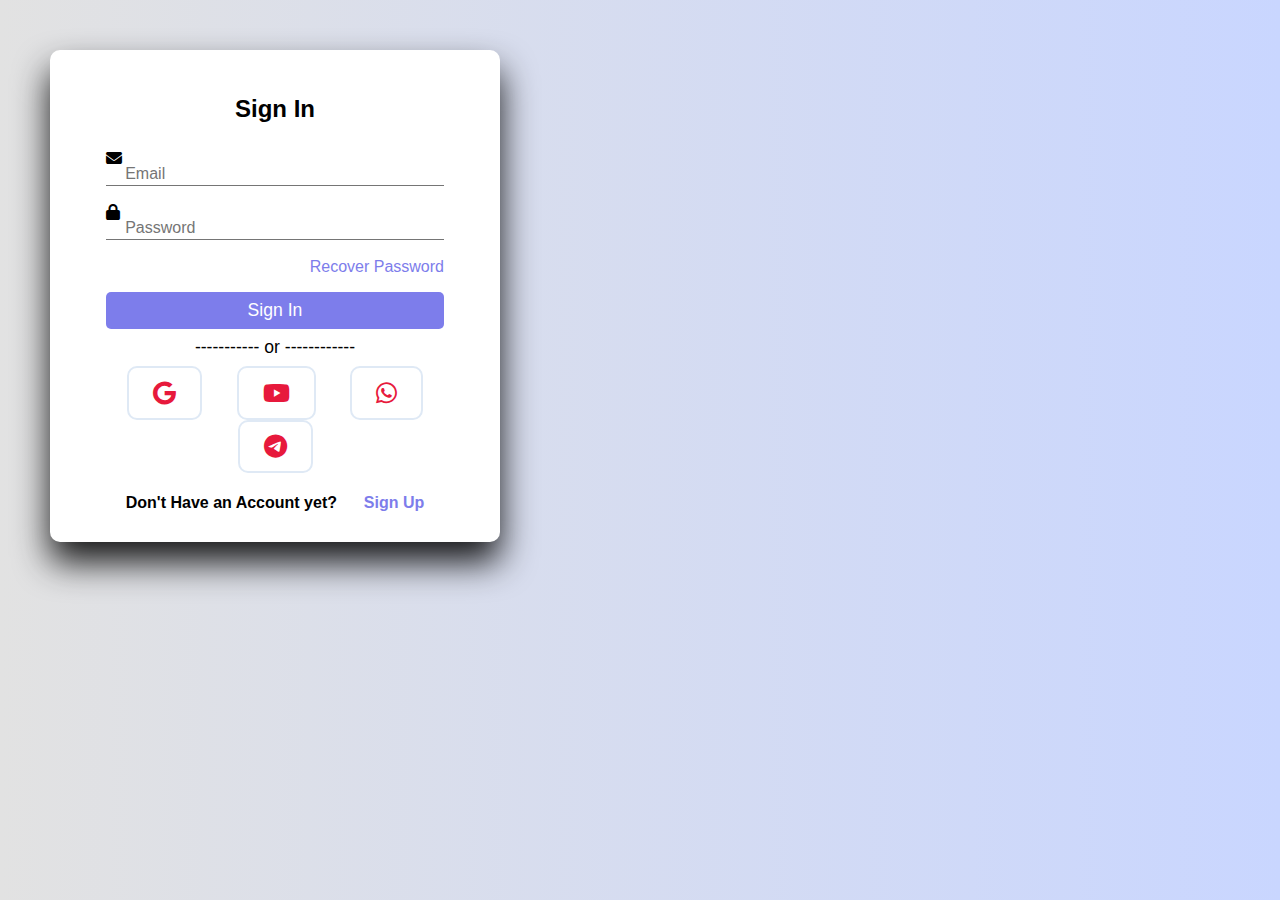
<file: logi.html>
<!DOCTYPE html>
<html lang="en">
<head>
    <meta charset="UTF-8">
    <meta name="viewport" content="width=device-width, initial-scale=1.0">
    <title>Register & Login</title>
    <link rel="stylesheet" href="https://cdnjs.cloudflare.com/ajax/libs/font-awesome/6.6.0/css/all.min.css">
    <link rel="stylesheet" href="logn.css">
</head>
<body>
    <div class="container" id="SignUp" style="display: none;">
        <h1 class="form-title">Register</h1>
        <form action="" method="post">
            <div class="input-group">
                <i class="fas fa-user"></i>
                <input type="text" name="fname" id="fname" placeholder="First name" required>
                <label for="fname">First Name</label>
            </div>
            <div class="input-group">
                <i class="fas fa-user"></i>
                <input type="text" name="lname" id="lname" placeholder="Last name" required>
                <label for="lname">Last Name</label>
            </div>
            <div class="input-group">
                <i class="fas fa-envelope"></i>
                <input type="email" name="email" id="email" placeholder="Email" required>
                <label for="email">Email</label>
            </div>
            <div class="input-group">
                <i class="fas fa-lock"></i>
                <input type="password" name="password" id="password" placeholder="Password" required>
                <label for="password">Password</label>
            </div>
            <input type="submit" class="btn" value="Sign Up" name="SignUp">
            <p class="or">----------- or ------------</p>
            <div class="icons">
                <i class="fab fa-google"></i>
                <i class="fab fa-facebook"></i>
                <i class="fab fa-whatsapp"></i>
            </div>
            <div class="links">
                <p>Already Have an Account?</p>
                <button id="SignInButton">Sign In</button>
            </div>
        </form>
    </div>

    <div class="container" id="SignIn">
        <h1 class="form-title">Sign In</h1>
        <form action="" method="post">
            <div class="input-group">
                <i class="fas fa-envelope"></i>
                <input type="email" name="email" id="email" placeholder="Email" required>
                <label for="email">Email</label>
            </div>
            <div class="input-group">
                <i class="fas fa-lock"></i>
                <input type="password" name="password" id="password" placeholder="Password" required>
                <label for="password">Password</label>
            </div>
            <p class="recover"><a href="#">Recover Password</a></p>
            <input type="submit" class="btn" value="Sign In" name="SignIn">
            <p class="or">----------- or ------------</p>
            <div class="icons">
               <a href="https://www.google.com/"> <i class="fab fa-google"></i></a>
                <a href="https://www.youtube.com/"><i class="fab fa-youtube"></i></a>
                <a href="https://chat.whatsapp.com/BDEAa9Knxs7J3SCarkhvvE"><i class="fab fa-whatsapp"></i></a>
                <a href="https://www.telegram.com/"> <i class="fab fa-telegram"></i></a>
            </div>
            <div class="links">
                <p>Don't Have an Account yet?</p>
                <button id="SignUpButton">Sign Up</button>
            </div>
        </form>
    </div>

    <script src="script.js"></script>
</body>
</html>
</file>
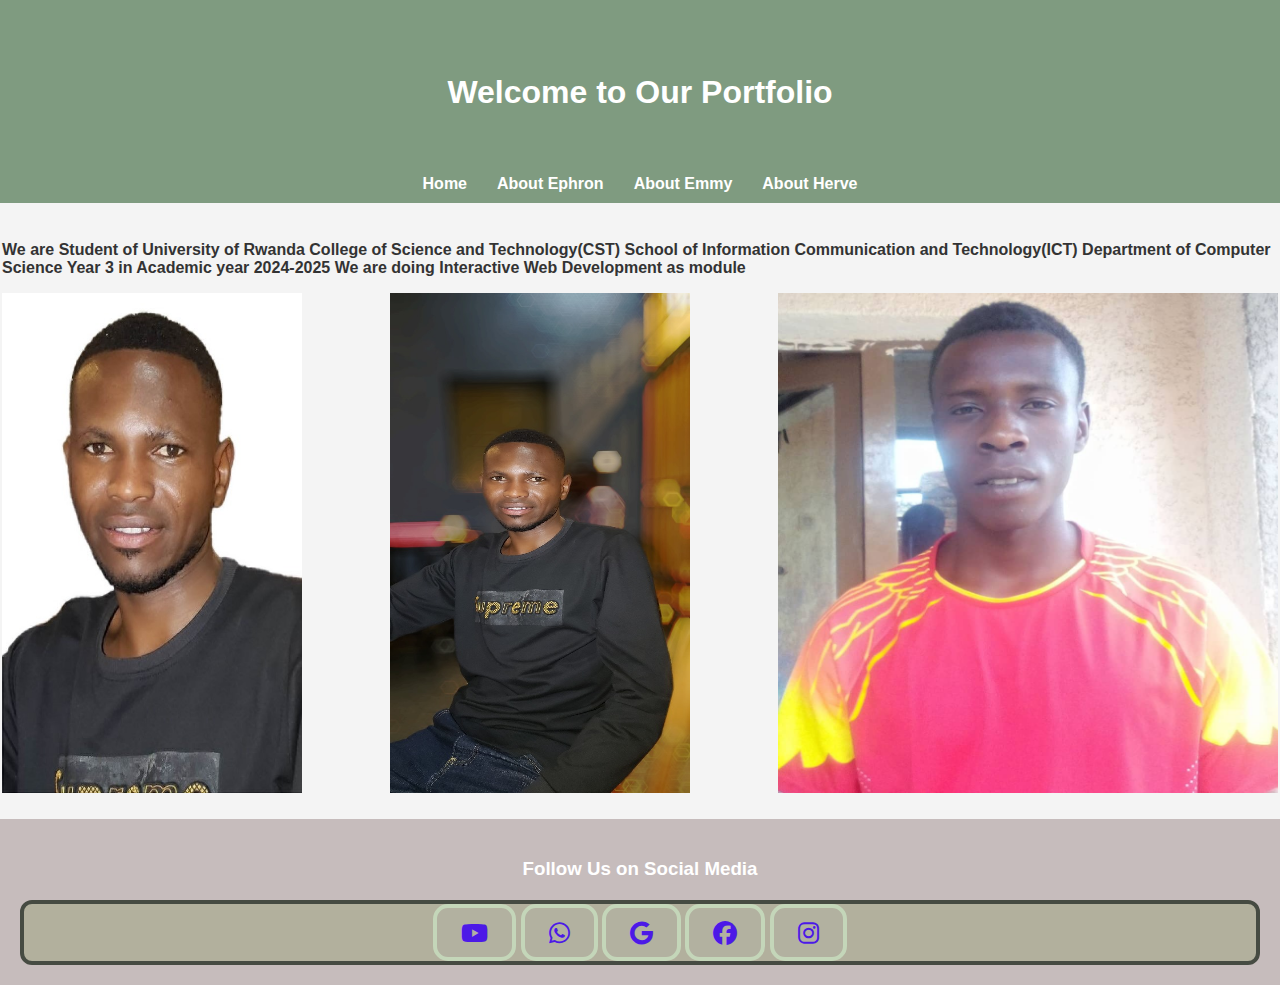
<file: web.html>
<!DOCTYPE html>
<html lang="en">
<head>
    <meta charset="UTF-8">
    <meta name="viewport" content="width=device-width, initial-scale=1.0">
    <title>our profile</title>
    <link rel="stylesheet" href="https://cdnjs.cloudflare.com/ajax/libs/font-awesome/6.6.0/css/all.min.css">
    <link rel="stylesheet" href="style.css">
</head>
<body >
    <!-- Home Section (Landing Page) -->
     
    <section id="home" class="landing-page">
        <header>
            <h1>Welcome to Our Portfolio</h1>
            <nav>
                <ul>
                    <li><a href="logi.html">Home</a>
                      
                    <li>
                        <a href="profile1.html">About Ephron</a>
        
                        
                    </li>
                    <li><a href="profile2.html">About Emmy</a></li>
                    <li><a href="profile3.html">About Herve</a></li>
                </ul>
            </nav>
        </header>
    </section>
    
    <main>
        <div class="about">
            <p> <strong>We are Student of University of Rwanda College of Science and Technology(CST) School of Information Communication  and Technology(ICT) Department of Computer Science Year 3 in Academic year 2024-2025
                We are doing Interactive Web Development as module  </strong></p>


        </div>
        <div>
            <section class="images">
                <div class="image1">
                <img src="te.jpg" height="500"width="300">
                </div>
                <img class="image2">
                <img src="t.jpg" height="500"width="300">
                <img class="image3">
                <img src="emmy.jpg" height="500"width="500">
            </section>
            
            
        
    </main>
   

    

    

    <!-- Footer -->
    <footer>
        <h3>Follow Us on Social Media</h3>
        <div class="icons">
          <a href="https://youtube.com/watch?v=ZwGKif0N-bI&feature=shared"> <i class="fab fa-youtube"></i></a> 
           <a href="https://web.whatsapp.com/"><i class="fab fa-whatsapp"></i></a> 
           <a href="https://www.google.com/"><i class="fab fa-google"></i></a>
           <a href="https://www.facebook.com/"><i class="fab fa-facebook"></i></a>
           <a href="https://www.instagram.com/"><i class="fab fa-instagram"></i></a>
        </div>
        
    </footer>
</body>
</html>
</file>
<file: logn.css>
*{
   margin: 0;
   padding: 0;
   box-sizing: border-box;
   font-family: "poppins", sans-serif;
}
body{
    background-color: #c9d6ff;
    background: linear-gradient(to right, #e2e2e2,#c9d6ff);
}
.container{
    background: #fff;
    width: 450px;
    padding: 1.5rem;
    margin: 50px;
    border-radius: 10px;
    box-shadow: 0 20px 35px rgba(0, 0, 1, 0.9);
}
form{
    margin: 0 2rem;
}
.form-title{
   font-size: 1.5rem;
   font-weight: bold;
   text-align: center;
   padding: 1.3rem; 
   margin-bottom: 0.4rem;

}
input{
    color: inherit;
    width: 100%;
    background-color: transparent;
    border: none;
    border-bottom: 1px solid #757575;
    padding-left: 1.5rem;
    font-size: 150;
}
.input-ground{
    padding: 1% 0;
    position: relative;

}
.input-ground i{
    padding: absolute;
    color: black;
}
input:focus{
    background-color: transparent;
    outline: transparent;
    border-bottom: 2px solid hsl(327, 90%, 28%);

}
input::placeholder{
    color: transparent;
}
label{
    color:#757575 ;
    position: relative;
    left: 1.2rem;
    top: -1.3em;
    cursor: auto;
    transition: 0.3s ease all;

}
input:focus~label,input:not(:placeholder-shown)~label{
    top: -3em;
    color: hsl(327, 90%, 28%);
    
}
.recover{
    text-align:right ;
    font-size: 1rem;
    margin-bottom: 1rem;
}
.recover a{
    text-decoration: none;
    color: rgb(125, 125, 235);
}
.recover a :hover{
    color: blue;
    text-decoration: underline;
}
.btn{
    font-size: 1.1rem;
    padding: 8px 0;
    border-radius: 5px;
    outline: none;
    border: none;
    width: 100%;
    background: rgb(125, 125, 235);
    color: white;
    cursor: pointer;
    transition: 0.9s;

}
.btn:hover{
    background: #07001f;
}
.or{
    font-size: 1.1rem;
    margin: 0.5rem;
    text-align: center;

}
.icons{
text-align: center;

}
.icons i{
    color: rgb(231, 25, 60);
    padding: 0.8rem 1.5rem ;
    border-radius: 10px;
    font-size: 1.5rem;
    cursor: pointer;
    border: 2px solid #dfe9f5;
    margin: 0 15px;
    transition: 1s;
}
.icons i:hover{
    background:#07001f;
    font-size: 1.6rem;
    border: 2px solid rgb(125, 125, 235);
}
.links{
    display: flex;
    justify-content: space-around;
    padding: 0.4rem;
    margin-top: 0.9rem;
    font-weight: bold;
}
button{
    color: rgb(125 , 125, 235);
    border: none;
    background-color: transparent;
    font-size: 1rem;
    font-weight: bold;
}
button:hover{
    text-decoration: underline;
    color: blue;
}
</file>
<file: style.css>
body {
    font-family: Arial, sans-serif;
    margin: 0;
    padding: 0;
    background-color: #f4f4f4;
    color: #333;
}


header {
    background-color: #7f9b80;
    color: white;
    padding: 10px 0;
    text-align: center;
}

header h1 {
    margin: 5%;

}
main {
    padding: 20px 2px;
    margin-bottom: 2px;
    margin-top: 2px;
   

    

}

.images {
    margin-top: 2px;
    display: flex;
    justify-content: space-between;
    /* flex-direction: row;
    flex-wrap: nowrap; */
    

}
.image1{
    
    cursor: pointer;
}
.image2{
   
    cursor: pointer;
}

.image3{
    
    cursor: pointer;
}



nav ul {
    list-style-type: none;
    margin: 0;
    padding: 0;
    display: flex;
    justify-content: center;
}

nav ul li {
    margin: 0 15px;
}

nav ul li a {
    color: white;
    text-decoration: none;
    font-weight: bold;
}

.profile1 {
    background-color: rgb(163, 143, 143); 
    margin: 10px;
    padding: 10px 2px;
    border-radius: 10px;
    box-shadow: 0 0 10px rgba(0,0,0,0.1);
}

.profile2 {
    background-color: rgb(181, 172, 183);
    margin: 20px;
    padding: 20px;
    border-radius: 10px;
    box-shadow: 0 0 10px rgba(0,0,0,0.1);
}
.profile3 {
    background-color: rgb(163, 143, 143);
    margin: 20px;
    padding: 20px;
    border-radius: 10px;
    box-shadow: 0 0 10px rgba(0,0,0,0.1);
}

.profile img.profile-pic {
    width: 100px;
    height: 100px;
    border-radius: 50%;
    margin-bottom: 20px;
}

.bio, .skills, .hobbies, .media {
    margin-bottom: 20px;
}

table {
    width: 100%;
    border-collapse: collapse;
}

table th, table td {
    padding: 10px;
    
}

.hobbies img {

    width: 32%;
    height: 50%;
}
.videos{
    display: flex;
    justify-content: space-between;
     
    

}
.video1{
    display: flex;
   height: 50%;
    width: 49%;
    cursor: pointer;
}
.video2{
    
    height: 50%;
    width: 49%;
    cursor: pointer;
}

.icons{
    text-align: center;
    background-color: #b2b09d;
    font-size:1rem;
    border-radius: 12px;
    border: 4px solid #464b42;
    
    }
    .icons i{
        color: rgb(76, 25, 231);
        padding: 0.8rem 1.5rem ;
        border-radius: 15px;
        font-size: 1.5rem;
        cursor: pointer;
        background-color: #b2b1a0;
        border: 4px solid #c4d6b9;
        margin: 2 18px;
        transition: 1s;
    }
    .icons i:hover{
        background:#181818;
        font-size: 1.6rem;
        border: 2px solid rgb(24, 38, 20);
    }

footer {
    background-color: #c6bcbc;
    color: white;
    padding: 20px;
    text-align: center;
}

footer h3 {
    margin-bottom: 20px;
}

.social-media a {
    margin: 0 10px;
}

.social-media img {
    width: 30px;
}
</file>
